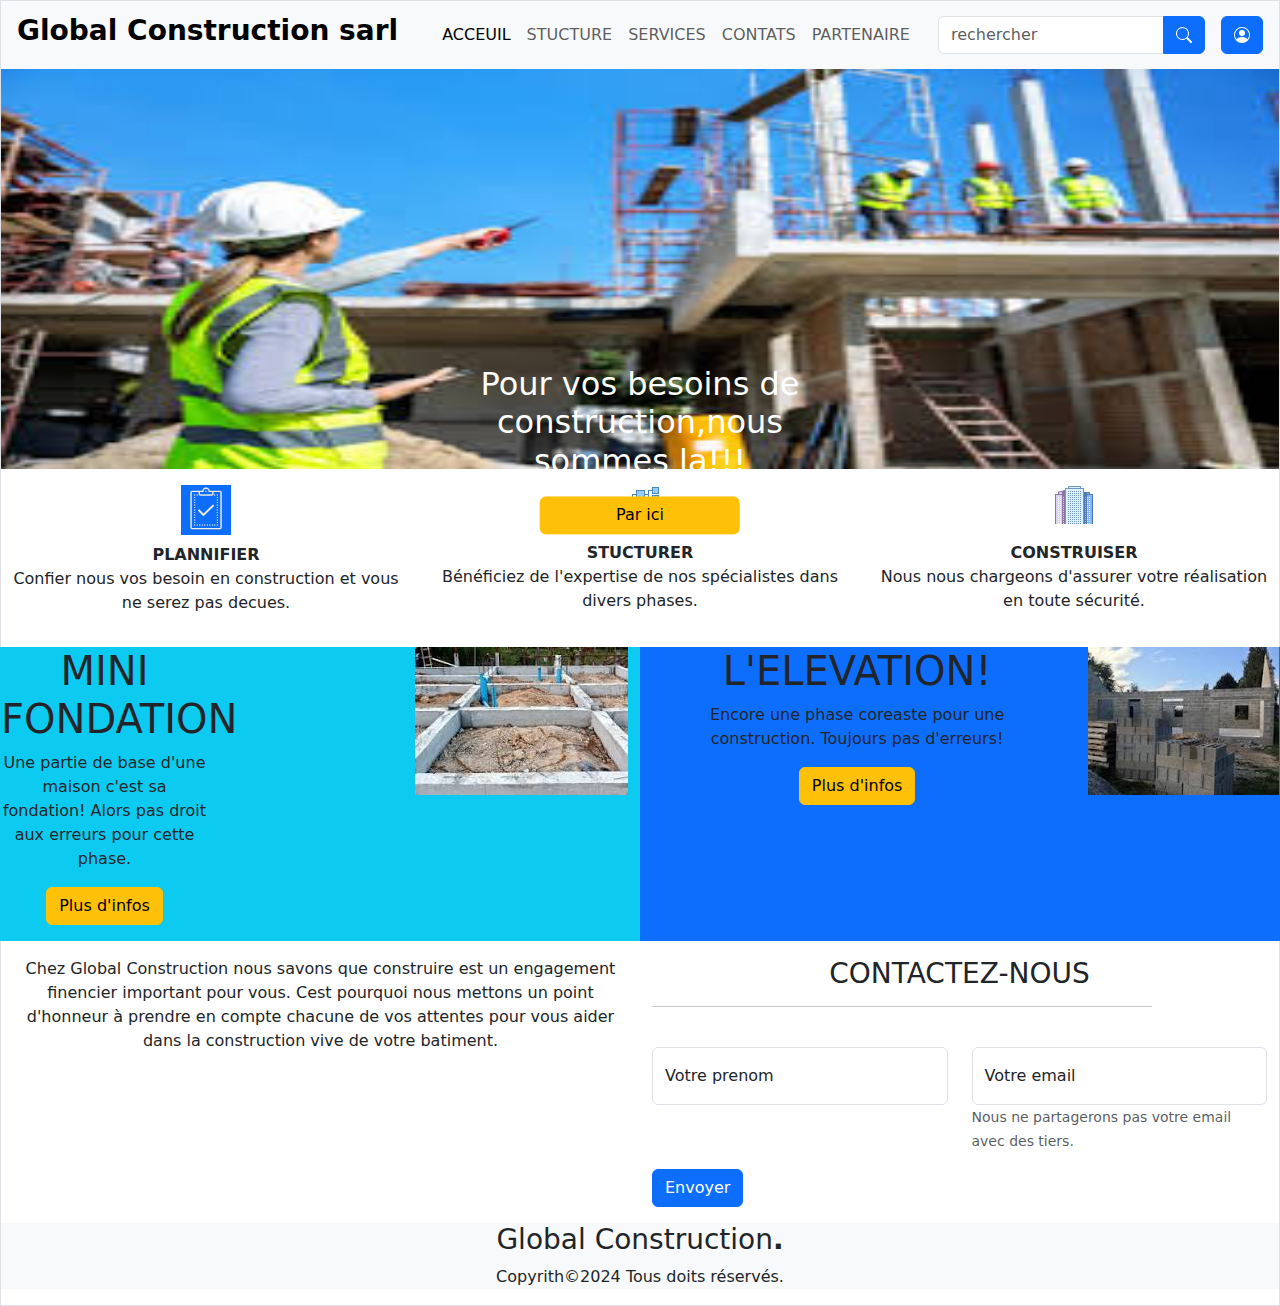
<file: index.html>
<!DOCTYPE html>
<html lang="fr">
<head>
    <meta charset="UTF-8">
    <meta http-equiv="X-UA-Compatible" content="IE=edge">
    <meta name="viewport" content="width=device-width, initial-scale=1.0">
    <link rel="stylesheet" href="css/bootstrap.min.css">
    <script src="js/bootstrap.bundle.min.js" defer></script>
   
 <!-- <link rel="stylesheet" href="../EssaieSiteWeb/style.css">  -->
<title>EssaieSiteWeb</title>
</head>
<body class="body border">
    <div class="toast  position-absolute end-0 " data-bs-autohide="false">
        <div class="toast-header bg-primary text-white">
            <strong class="me-auto">bootstrap</strong>
            <small>Maintenant</small>
            <button type="button " class="btn-close" data-bs-dismiss="toast"></button>
        </div>
        <div class="toast-body">
            Bienvenue dans bootstrap 5! 
        </div>
       
    </div>
    <header  class="navbar navbar-expand-md navbar-light bg-light px-3">
<a href="#" class="navbar-brand">
    <h1 class="h3" ><b>Global Construction sarl</b></h1>
</a>
<button type="button" class="navbar-toggler" data-bs-toggle="collapse" data-bs-target="#navbar-content">
    <span class="navbar-toggler-icon"></span>
</button>
<nav class="collapse navbar-collapse" id="navbar-content">
    <ul class="navbar-nav ms-auto"><!-- flex-row-reverse-->
        <li class="nav-item"><a class="nav-link active" href="#">ACCEUIL</a></li>
        <li class="nav-item"><a class="nav-link" href="stucture.html">STUCTURE</a></li>
        <li class="nav-item"><a class="nav-link" href="service.html">SERVICES</a></li>
        <li class="nav-item"><a class="nav-link" href="contact.html">CONTATS</a></li>
        <li class="nav-item"><a class="nav-link" href="partenaire.html">PARTENAIRE</a></li>
    </ul>
    <form action="" id="searchform" class="ms-auto">
        <div class="input-group">
            <input type="search" name="q" placeholder="rechercher" class="form-control">
            <button type="submit" class="btn btn-primary">
                <svg xmlns="http://www.w3.org/2000/svg" width="16" height="16" fill="currentColor" class="bi bi-search" viewBox="0 0 16 16">
                    <path d="M11.742 10.344a6.5 6.5 0 1 0-1.397 1.398h-.001q.044.06.098.115l3.85 3.85a1 1 0 0 0 1.415-1.414l-3.85-3.85a1 1 0 0 0-.115-.1zM12 6.5a5.5 5.5 0 1 1-11 0 5.5 5.5 0 0 1 11 0"/>
                  </svg></button>
        </div>
       
      </form>
     
</nav>
<button type="submit" class="btn btn-primary ms-3"data-bs-toggle="offcanvas" data-bs-target="#userTools">
    <svg xmlns="http://www.w3.org/2000/svg" width="16" height="16" fill="currentColor" class="bi bi-person-circle" viewBox="0 0 16 16">
        <path d="M11 6a3 3 0 1 1-6 0 3 3 0 0 1 6 0"/>
        <path fill-rule="evenodd" d="M0 8a8 8 0 1 1 16 0A8 8 0 0 1 0 8m8-7a7 7 0 0 0-5.468 11.37C3.242 11.226 4.805 10 8 10s4.757 1.225 5.468 2.37A7 7 0 0 0 8 1"/>
      </svg>
</button>
</header>



<!--A suivre-->
<img class="col-12 img-fluid mb-3 ms-auto me-auto" style="height: 400px;" src="images/fon.jpeg" alt="banniere"></section>
<section class="position-absolute top-50 start-50 translate-middle col-4 py-md-5 text-white ">
    <h2 class=" text-center mb-3"> Pour vos besoins de construction,nous sommes la!!!</h2>
    <div class="d-flex justify-content-center">
        <button class="btn btn-warning " style="width: 200px;">
            Par ici
        </button>
    </div>
   
</section>
   </br>
<!-- <div class="cite"> -->
    <section class="row gy-3">
        
<div class="col-12 col-md-4  mb-3">
  <div class="d-flex justify-content-center">
    <img  src="images/plan.png" class="bg-primary  d-flex mb-2" style="height: 50px;">
    </div>  
  <div class="d-flex justify-content-center">
    <label class=""><b>PLANNIFIER</b></label>
  </div>
 
<p class="text-center">Confier nous vos besoin en construction et vous ne serez pas decues.</p>
</div>
<div class="col-12 col-md-4 mb-3 " >
    <div class="d-flex justify-content-center">
        <img  src="images/struct.png" class="mb-3">
    </div>
    <div class="d-flex justify-content-center">
        <label><b>STUCTURER</b>
        </label>
    </div>
<p class="text-center">Bénéficiez de l'expertise de nos spécialistes dans divers phases.</p></div>
<div class="col-12 col-md-4 mb-3 ">
    <div class="d-flex justify-content-center">
        <img   src="images/house.png" class="mb-3">
         </div>
    <div class="d-flex justify-content-center">
        <label ><b>CONSTRUISER</b>
        </label>
    </div>
    <p class="text-center">Nous nous chargeons d'assurer votre réalisation en toute sécurité.</p>
</div>
</section>
<!-- </div> -->
 
<section class="row gy-2  ">
<section class="col-12 col-md-6 col-lg-6 mb-3 bg-info ">
   <div class="d-flex ">
    <div class=" align-items-start">
        <div class="col-12 col-lg-6 mb-3" >
            <div class=" text-center ">
                
                    <h1 class="">MINI FONDATION</h1>
                    <p class=""> Une partie de base d'une maison c'est sa fondation! Alors pas droit aux erreurs pour cette phase.</p>
                    <button class="btn btn-warning">Plus d'infos</button>
                 </div>
        </div>
    </div>
    <div class="" >
        <img class="float-md-end mb-3 " src="images/fondation.jpeg" alt="fondation" >
     </div>
   </div>
</div>
   </div>
   
   </section>

   <section class="col-12 col-lg-6 mb-3 bg-primary ">
    <div class="d-flex ">
     <div class=" align-items-start">
         <div class="col-12 mb-3 ms-3 " >
             <div class=" text-center">
                 
                     <h1 class="">L'ELEVATION!</h1>
                     <p class=""> Encore une phase coreaste pour une construction. Toujours pas d'erreurs!</p>
                     <button class="btn btn-warning">Plus d'infos</button>
                 
                 
             </div>
         </div>
     </div>
     <div class="" style="width: 400px; height: 200px;"  >
         <img class="float-md-end mb-3 " src="images/mur.jpeg" alt="fondation" >
      </div>
    </div>
 </div>
    </div>
    
    </section>


</section>

<section class="row gy-2 ms-auto me-auto">
 <section class="col-12 col-md-6  col-lg-6 ms-auto">
   
<p class="text-center" > Chez Global Construction nous savons que construire est un engagement finencier important pour vous. Cest pourquoi nous mettons un point d'honneur à prendre en compte chacune de vos attentes pour vous aider dans la construction vive de votre batiment.</p>
</section>
<section class="col-12 col-md-6 ">
    <form action="">
<h2 class="h3 text-center">CONTACTEZ-NOUS</h2><hr class="" width="500px" center></br>
<fieldset>
<div class="row">
    <div class="col-12 col-lg-6"><div class="mb-3 form-floating">
        <input type="text" name="fname" id="fname" class="form-control" placeholder="Votre prenom"> 
        <label for="fname"> Votre prenom</label>
        </div>
    </div>

    <div class="col-12 col-lg-6">
        <div class="mb-3 form-floating">
            <input type="email" name="email" id="email" class="form-control" placeholder="Votre Email">
            <label for="email"> Votre email</label>
           <small class="form-text">Nous ne partagerons pas votre email avec des tiers.</small>
        </div> 
    </div>
</div>
</fieldset>
<button type="submit" class="btn btn-primary mb-3">Envoyer</button>
    </form>
</section>
</section>
<footer class="footer col-12 text-center bg-light " >
    <h1 class="h3">Global Construction<b color="orange">.</b></h1>
<p class="">Copyrith&copy;2024 Tous doits réservés.</p>
</footer>

<section class="offcanvas offcanvas-end" id="userTools">
    <div class="offcanvas-header">
        <h2 class="offcanvas-title">Se connecter</h2>
        <button type="button" class="btn-close"data-bs-dismiss="offcanvas"></button>
    </div>
    <div class="offcanvas-body">
        <form>
            <div class="mb-3">
<label for="username" class="form-label">Nom d'utilisateur</label>
<input type="text" class="form-control" name="username" id="username">
            </div>
            <div class="mb-3">
                <label for="password" class="form-label">Mot de passe</label>
                <input type="password" class="form-control" name="password" id="password">
            </div>
            <div class="form-check form-switch mb-3">
               <input type="checkbox" class="form-check-input" id="rememberMe">
               <label for="rememberMe" class="form-check-label">Se souvenir de moi</label>
            </div>
            <button type="button" class=" btn btn-primary">Se connecter</button>
        </form>
    </div>
</section>

</body>
</html>
</file>
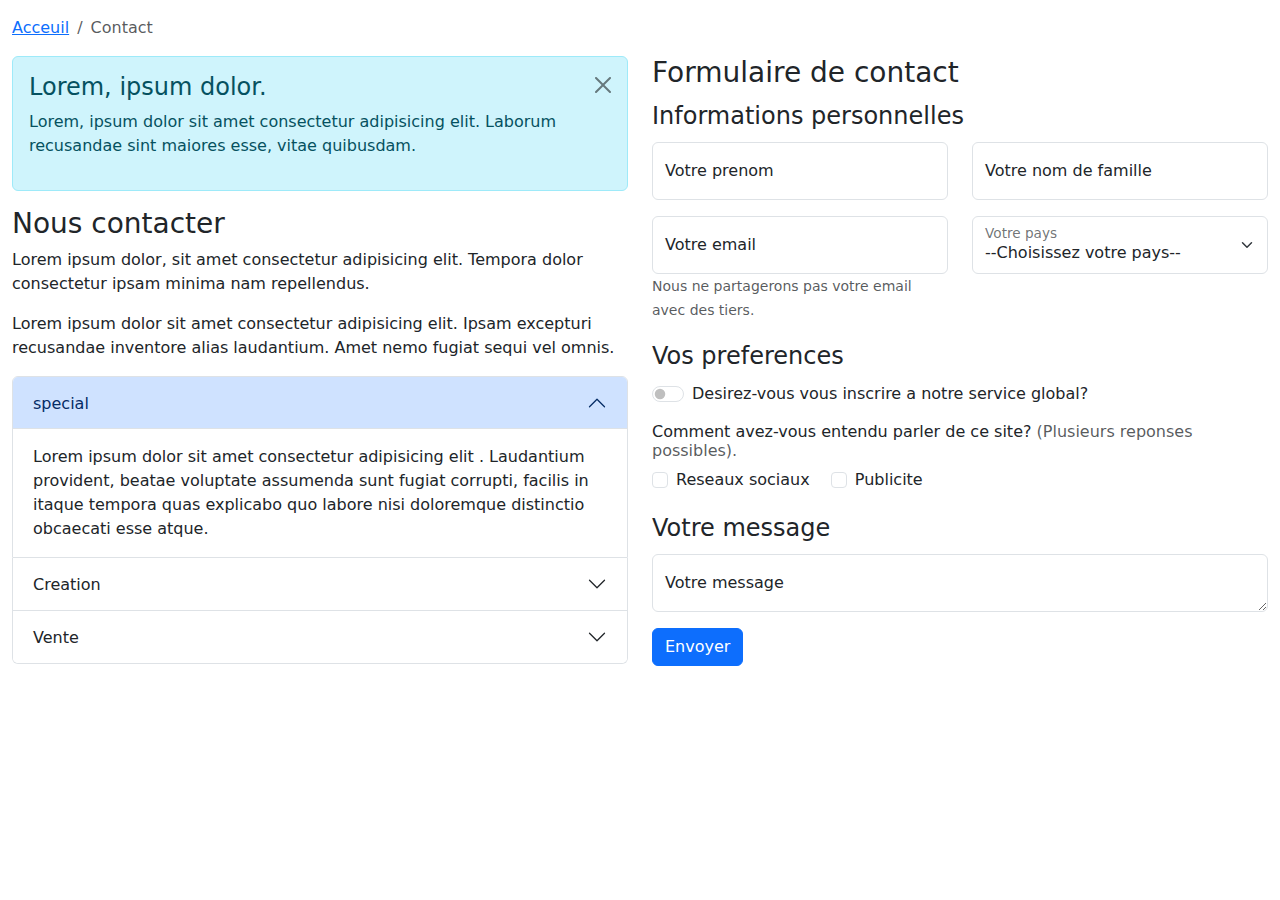
<file: contact.html>
<!DOCTYPE html>
<html lang="fr">
<head>
    <meta charset="UTF-8">
    <meta http-equiv="X-UA-Compatible" content="IE=edge">
    <meta name="viewport" content="width=device-width, initial-scale=1.0">
     <link rel="stylesheet" href="css/bootstrap.min.css">
    <script src="js/bootstrap.bundle.min.js" defer></script>
    <title>Contact</title>
</head>
<body>
<main class="container-fluid my-3">
<section class="row">
    <nav class="col-12">
        <ol class="breadcrumb">
            <li class="breadcrumb-item"> <a href="index.html">Acceuil</a></li>
            <li class="breadcrumb-item active">Contact</li>
        </ol>
    </nav>
    <section class="col12 col-md-6 mb-3">
        <div class="alert alert-info alert-dismissible show fade">
            <p class="h4">Lorem, ipsum dolor.</p>
            <p>Lorem, ipsum dolor sit amet consectetur adipisicing elit. Laborum recusandae sint maiores esse, vitae quibusdam.</p>
        <button type="button" class=" btn-close" data-bs-dismiss="alert"></button>
        </div>
        <h1 class="h3">Nous contacter</h1>
        <p>Lorem ipsum dolor, sit amet consectetur
             adipisicing elit. Tempora dolor consectetur ipsam minima nam repellendus.</p>
             <p>Lorem ipsum dolor sit amet consectetur adipisicing elit. 
                Ipsam excepturi recusandae inventore alias laudantium. Amet nemo fugiat sequi vel omnis.</p>
   <!-- manipulation du bouton :effet de click pour faire apparaitre et disparaitre un element -->
          <!--       <button type="button" class="btn btn-primary" data-bs-toggle="collapse" data-bs-target="#panneau1"> Panneau 1</button>
   <div class="collapse border py-3" id="pannea u1">Lorem ipsum dolor sit amet consectetur adipisicing elit. Aliquid laborum animi labore similique quaerat amet repudiandae voluptas ipsam unde fugiat asperiores eligendi consequatur error ea porro, suscipit dolorem voluptate. Architecto.</div>
             -->

             <!-- manipulation d'une sorte de menu deroulant -->
              <!-- data-bs-parent="#Accordioncontact" permet de pouvoir ouvrir un element aue lorsque l'ancien est ferme  -->
               <!-- Show defini lelment ouvert au chargement de la page -->
   <div class="accordion" id="Accordioncontact">
<div class="accordion-item">
    <h2 class="accordion-header">
        <button type="button" class="accordion-button " data-bs-toggle="collapse" data-bs-target="#accordion1">special </button>
    </h2>
    <section class="accordion-body collapse show" id="accordion1" data-bs-parent="#Accordioncontact">
        Lorem ipsum dolor sit amet consectetur adipisicing elit
        . Laudantium provident, beatae voluptate assumenda sunt fugiat corrupti, facilis in
         itaque tempora quas explicabo quo labore nisi doloremque distinctio obcaecati esse atque.
    </section>
</div>
<div class="accordion-item">
    <h2 class="accordion-header">
        <button type="button" class="accordion-button collapsed" data-bs-toggle="collapse" data-bs-target="#accordion2">Creation</button>
    </h2>
    <section class="accordion-body collapse" id="accordion2" data-bs-parent="#Accordioncontact">
        Lorem ipsum dolor sit amet consectetur adipisicing elit
        . Laudantium provident, beatae voluptate assumenda sunt fugiat corrupti, facilis in
         itaque tempora quas explicabo quo labore nisi doloremque distinctio obcaecati esse atque.
    </section>
</div>
<div class="accordion-item">
    <h2 class="accordion-header">
        <button type="button" class="accordion-button collapsed" data-bs-toggle="collapse" data-bs-target="#accordion3">Vente</button>
    </h2>
    <section class="accordion-body collapse" id="accordion3" data-bs-parent="#Accordioncontact">
        Lorem ipsum dolor sit amet consectetur adipisicing elit
        . Laudantium provident, beatae voluptate assumenda sunt fugiat corrupti, facilis in
         itaque tempora quas explicabo quo labore nisi doloremque distinctio obcaecati esse atque.
    </section>
</div>
   </div>
</section>
    <section class="col-12 col-md-6">
        <form action="">
            <h2 class="h3">Formulaire de contact</h2>
            <fieldset>
                <legend>Informations personnelles</legend>
                <div class="row">
                    <div class="col-12 col-lg-6"><div class="mb-3 form-floating">
                        <input type="text" name="fname" id="fname" class="form-control" placeholder="Votre prenom"> 
                        <label for="fname"> Votre prenom</label>
                        </div>
                    </div>
                    <div class="col-12 col-lg-6">
                        <div class="mb-3 form-floating">
                        <input type="text" name="lname" id="lname" class="form-control" placeholder="Votre nom de famille"> 
                        <label for="lname"> Votre nom de famille</label>
                    </div>
                </div>
                    <div class="col-12 col-lg-6">
                        <div class="mb-3 form-floating">
                            <input type="email" name="email" id="email" class="form-control" placeholder="Votre Email">
                            <label for="email"> Votre email</label>
                           <small class="form-text">Nous ne partagerons pas votre email avec des tiers.</small>
                        </div> 
                    </div>
                    <div class="col-12 col-lg-6">
                        <div class="mb-3 form-floating">
                            <select name="country" id="country" class="form-select">
                                <option selected>--Choisissez votre pays--</option>
                                <option value="BE">Belgique</option>
                                <option value="CA">Canada</option>
                                <option value="FR">France</option>
                                <option value="CH">Suisse</option>
                            </select>
                            <label for="country" class="form-label"> Votre pays</label>
                        </div>
                    </div>
                </div>
</fieldset>
            <fieldset>
                <legend>Vos preferences</legend>

                <div class="mb-3">
                    <!-- <p class="h6">Desirez-vous vous inscrire a notre newsletter?</p> -->

                    <div class="form-check form-switch">

                        <input class="form-check-input" type="checkbox" name="newsletter" value="true" id="newsletter">
                        <label class="form-chek-label" for="newsletter">  Desirez-vous vous inscrire a notre service global?</label>
                         
                       
                    </div>
                  <!--   <div class="form-check form-check-inline">
                    <label class="form-check-label">
                        <input class="form-check-input" type="checkbox" name="newsletter" value="true" checked>Non
                    </label>
                </div> -->

                </div>

                <div class="mb-3">
                    <p class="h6">Comment avez-vous entendu parler de ce site? <span class="text-muted">(Plusieurs reponses possibles).</span></p>
                    <div class="form-check form-check-inline">
                        <label class="form-chek-label">
                            <input class="form-check-input" type="checkbox" name="how" value="social">Reseaux sociaux
                        </label>
                    </div>
                    <div class="form-check form-check-inline">
                    <label class="form-check-label">
                        <input class="form-check-input" type="checkbox" name="how" value="add" >Publicite
                    </label>
                </div> 

                </div>
            </fieldset>
            <fieldset>
                <legend>Votre message</legend>
                <div class="mb-3 form-floating">
                    <textarea name="message" id="message" class="form-control" placeholder="Votre message"></textarea>
                    <label for="message">Votre message</label>
                </div>
            </fieldset>
            <button type="submit" class="btn btn-primary">Envoyer</button>
        </form>
    </section>
</section>
</main>
</body>
</html>
</file>
